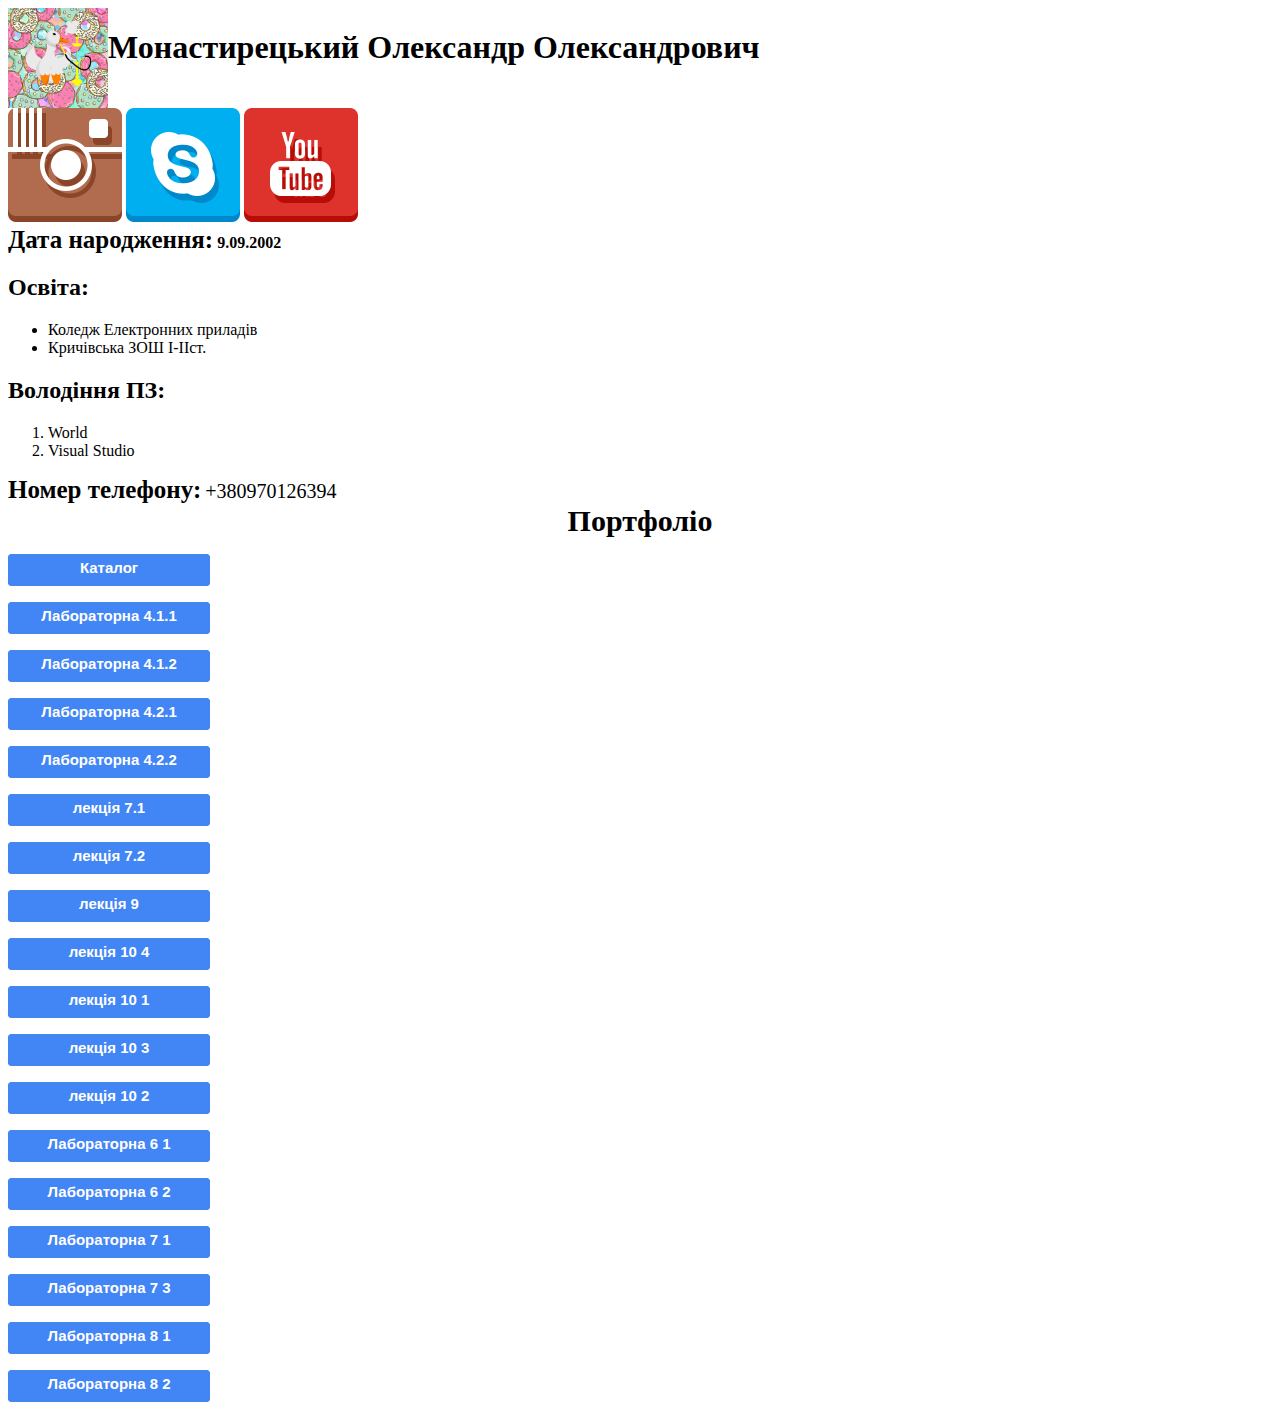
<file: index.html>
<!DOCTYPE html>
<html lang="uk">
<head>
    <meta charset="UTF-8">
    <meta name="viewport" content="width=device-width, initial-scale=1.0">
    <meta http-equiv="X-UA-Compatible" content="ie=edge">
    <title>Резюме</title>
    <link rel="stylesheet" href="styles.css">
    <link rel="stylesheet" href="sprite.css">
</head>
<body>
    <div class="inline" id="my_main">
        <img class = "kar" src="TOP.jpg" alt="Інстаграм"/>
        <h1  class="fio">Монастирецький Олександр Олександрович</h1>
    </div>
<div>
  <a href="https://www.instagram.com/playboiiii_sasha/?hl=ru" class="icon icon-instagram"></a>
  <a href="https://join.skype.com/invite/cTHtkAFCJoqt" class="icon icon-skype"></a>
  <a href="https://www.youtube.com/channel/UC1NV0G6PlnxjiGiUqsO9T9w?view_as=subscriber" class="icon icon-youtube"></a>
</div>
    <span class= "date_v" >Дата народження:</span> 
    <b class="birthday"> 9.09.2002</b>
    <h2 class="education">Освіта:</h2>
    <ul>
        <li class="ed_inf">Коледж Електронних приладів </li>
        <li>Кричівська ЗОШ I-IIcт.</li>
    </ul>
</ol>
    <h2 class="pz">Володіння ПЗ:</h2>
    <ol>
        <li >World</li>
        <li >Visual Studio</li>
    </ol>
    <span class="tel" id="contacts" >Номер телефону:</span>
    <span class="number">+380970126394</span>
    <div id="portfolio">Портфоліо</div>
        <p><a href="..\MONAH.github.io/katalog/index.html" class="btn" >Каталог</a></p>
    <p><a href="..\MONAH.github.io/lab 4/task 1.1/index.html" class="btn" >Лабораторна 4.1.1</a></p>
    <p><a href="..\MONAH.github.io/lab 4/task1.2/index.html" class="btn" >Лабораторна 4.1.2</a></p>
    <p><a href="..\MONAH.github.io/lab 4/task2.1/index.html" class="btn" >Лабораторна 4.2.1</a></p>
    <p><a href="..\MONAH.github.io/lab 4/task2.2/index.html" class="btn" >Лабораторна 4.2.2</a></p>
    <p><a href="..\MONAH.github.io/Lect_7_task/task_1/index.html" class="btn" >лекція 7.1</a></p>
    <p><a href="..\MONAH.github.io/Lect_7_task/task_2/index.html" class="btn" >лекція 7.2</a></p>
    <p><a href="..\MONAH.github.io/Lect_9_task/index.html" class="btn" >лекція 9</a></p>
    <p><a href="..\MONAH.github.io/Lect_10_task/flexbox-layout-four/index.html" class="btn" >лекція 10 4</a></p>
    <p><a href="..\MONAH.github.io/Lect_10_task/flexbox-layout-one/index.html" class="btn" >лекція 10 1</a></p>
    <p><a href="..\MONAH.github.io/Lect_10_task/flexbox-layout-three/index.html" class="btn" >лекція 10 3</a></p>
    <p><a href="..\MONAH.github.io/Lect_10_task/flexbox-layout-two/index.html" class="btn" >лекція 10 2</a></p>
    <p><a href="..\MONAH.github.io/LR_6/task_lr6_1/index.html" class="btn" >Лабораторна 6 1</a></p>
    <p><a href="..\MONAH.github.io/LR_6/task_lr6_2/index.html" class="btn" >Лабораторна 6 2</a></p>
    <p><a href="..\MONAH.github.io/LR_7/task_1/index.html" class="btn" >Лабораторна 7 1</a></p>
    <p><a href="..\MONAH.github.io/LR_7/task_3/index.html" class="btn" >Лабораторна 7 3</a></p>
    <p><a href="..\MONAH.github.io/LR_8/task_1/index.html" class="btn" >Лабораторна 8 1</a></p>
    <p><a href="..\MONAH.github.io/LR_8/task_2/index.html" class="btn" >Лабораторна 8 2</a></p>
</body>
</html>
</file>
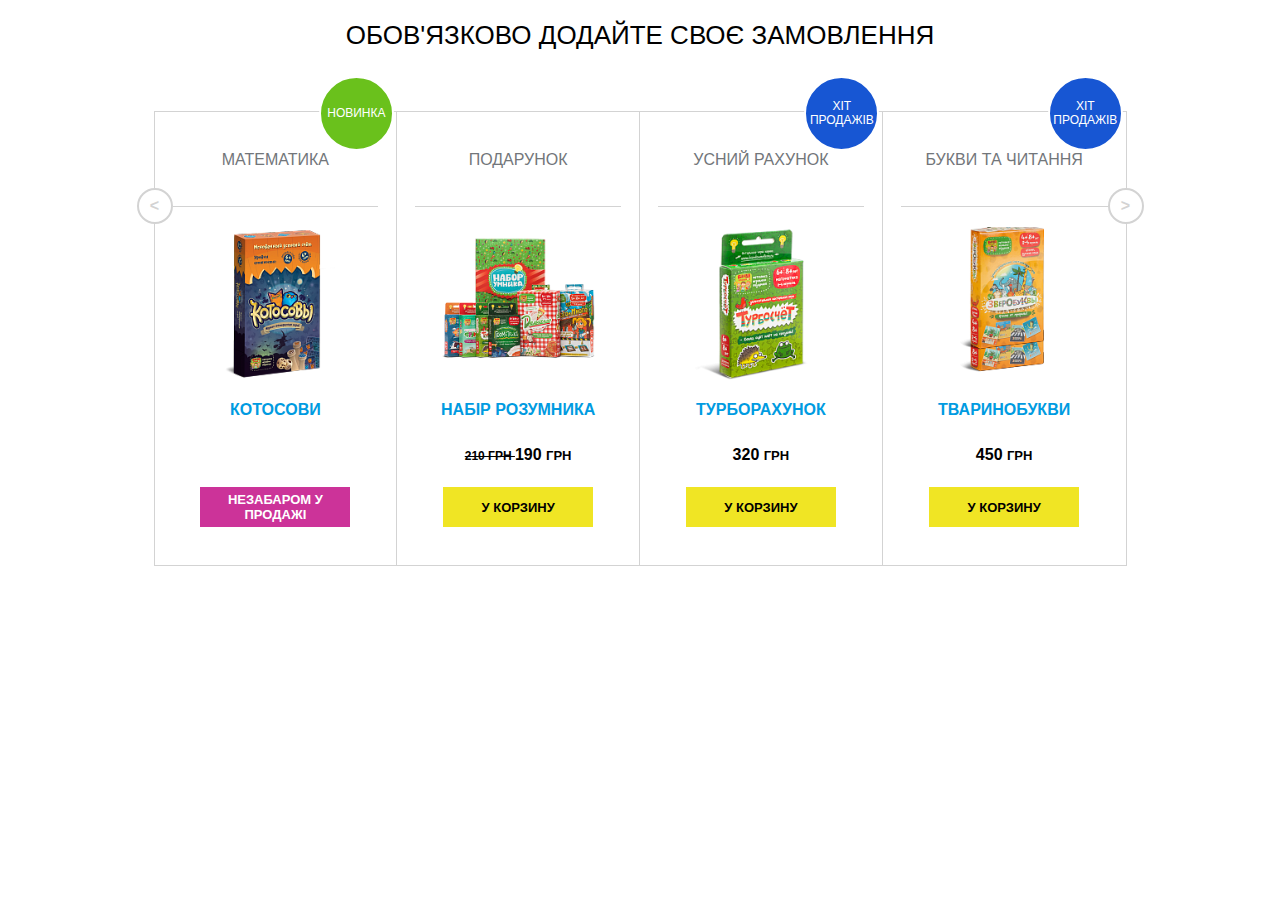
<file: katalog/index.html>
<!DOCTYPE html>
<html lang="uk">
  <head>
    <meta charset="UTF-8" />
    <title>Catalog</title>
    <link rel="stylesheet" href="styles.css" />
  </head>
  <body>
    <div class="slider-title uppercase">
      Обов'язково додайте своє замовлення
    </div>
    <div class="slider-wrap">
      <div class="slider-btn slider-btn_left">
        <
      </div>
      <div class="slider-btn slider-btn_right">
        >
      </div>
      <div class="slider-item">
        <div class="sticker-btn sticker-btn_new uppercase">
          новинка
        </div>
        <div class="slider-item__category uppercase">
          <a href="#">математика</a>
        </div>
        <div class="slider-item__img">
          <a href="#">
            <img src="math.png" alt="" />
          </a>
        </div>
        <div class="slider-item__title uppercase">
          <a href="#">котосови</a>
        </div>
        <div class="slider-item__price"></div>
        <div class="slider-item__btn uppercase">
          <a href="#" class="btn btn-announcement">незабаром у продажі</a>
        </div>
      </div>
      <div class="slider-item">
        <div class="slider-item__category uppercase">
          <a href="#">подарунок</a>
        </div>
        <div class="slider-item__img">
          <a href="#">
            <img src="g1.png" alt="" />
          </a>
        </div>
        <div class="slider-item__title uppercase">
          <a href="#">набір розумника</a>
        </div>
        <div class="slider-item__price">
          <span class="old-price uppercase">
            210 грн
          </span>
          <span>190</span> <span class="uppercase">грн</span>
        </div>
        <div class="slider-item__btn uppercase">
          <a href="#" class="btn btn-add-to-card">у корзину</a>
        </div>
      </div>
      <div class="slider-item">
        <div class="sticker-btn sticker-btn_hot uppercase">
          хіт продажів
        </div>
        <div class="slider-item__category uppercase">
          <a href="#">усний рахунок</a>
        </div>
        <div class="slider-item__img">
          <a href="#">
            <img src="turbo.png" alt="" />
          </a>
        </div>
        <div class="slider-item__title uppercase">
          <a href="#">турборахунок</a>
        </div>
        <div class="slider-item__price">
          <span>320</span> <span class="uppercase">грн</span>
        </div>
        <div class="slider-item__btn uppercase">
          <a href="#" class="btn btn-add-to-card">у корзину</a>
        </div>
      </div>
      <div class="slider-item">
        <div class="sticker-btn sticker-btn_hot uppercase">
          хіт продажів
        </div>
        <div class="slider-item__category uppercase">
          <a href="#">букви та читання</a>
        </div>
        <div class="slider-item__img">
          <a href="#">
            <img src="zb.png" alt="" />
          </a>
        </div>
        <div class="slider-item__title uppercase">
          <a href="#">тваринобукви</a>
        </div>
        <div class="slider-item__price">
          <span>450</span> <span class="uppercase">грн</span>
        </div>
        <div class="slider-item__btn uppercase">
          <a href="#" class="btn btn-add-to-card">у корзину</a>
        </div>
      </div>
      <div class="clearfix"></div>
    </div>
  </body>
</html>
</file>
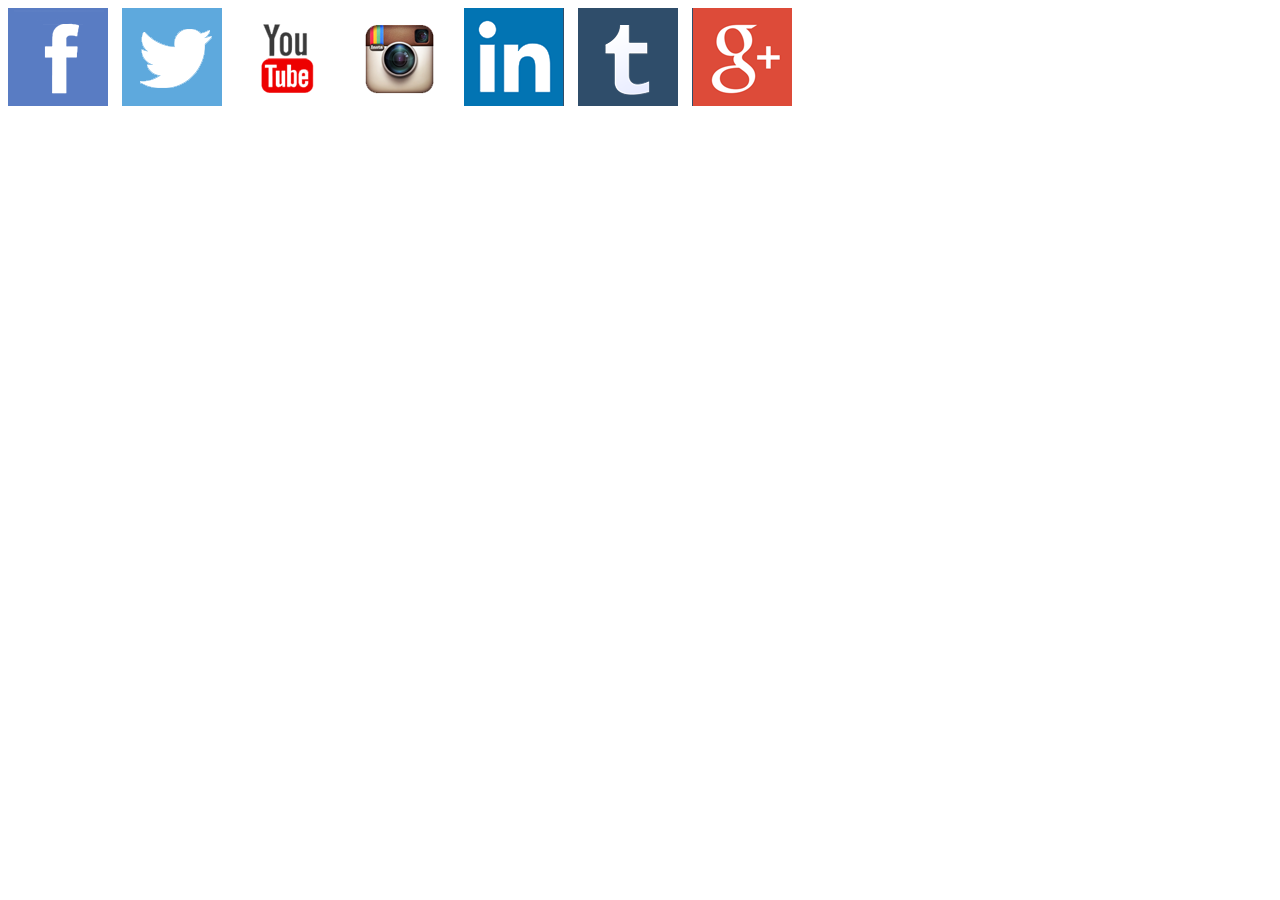
<file: Lect_9_task/index.html>
<!DOCTYPE html>
<html>
 <head>
  <meta charset="utf-8">
  <title>Соціальні мережі</title>
  <link rel="stylesheet" href="style.css">
 </head>
 <body>
    <a href="#" class="facebook"></a>
<a href="#" class="twitter"></a>
<a href="#" class="youtube"></a>
<a href="#" class="instagram"></a>
<a href="#" class="linkedin"></a>
<a href="#" class="tumblr"></a>
<a href="#" class="google"></a>
</body>
</html>
</file>
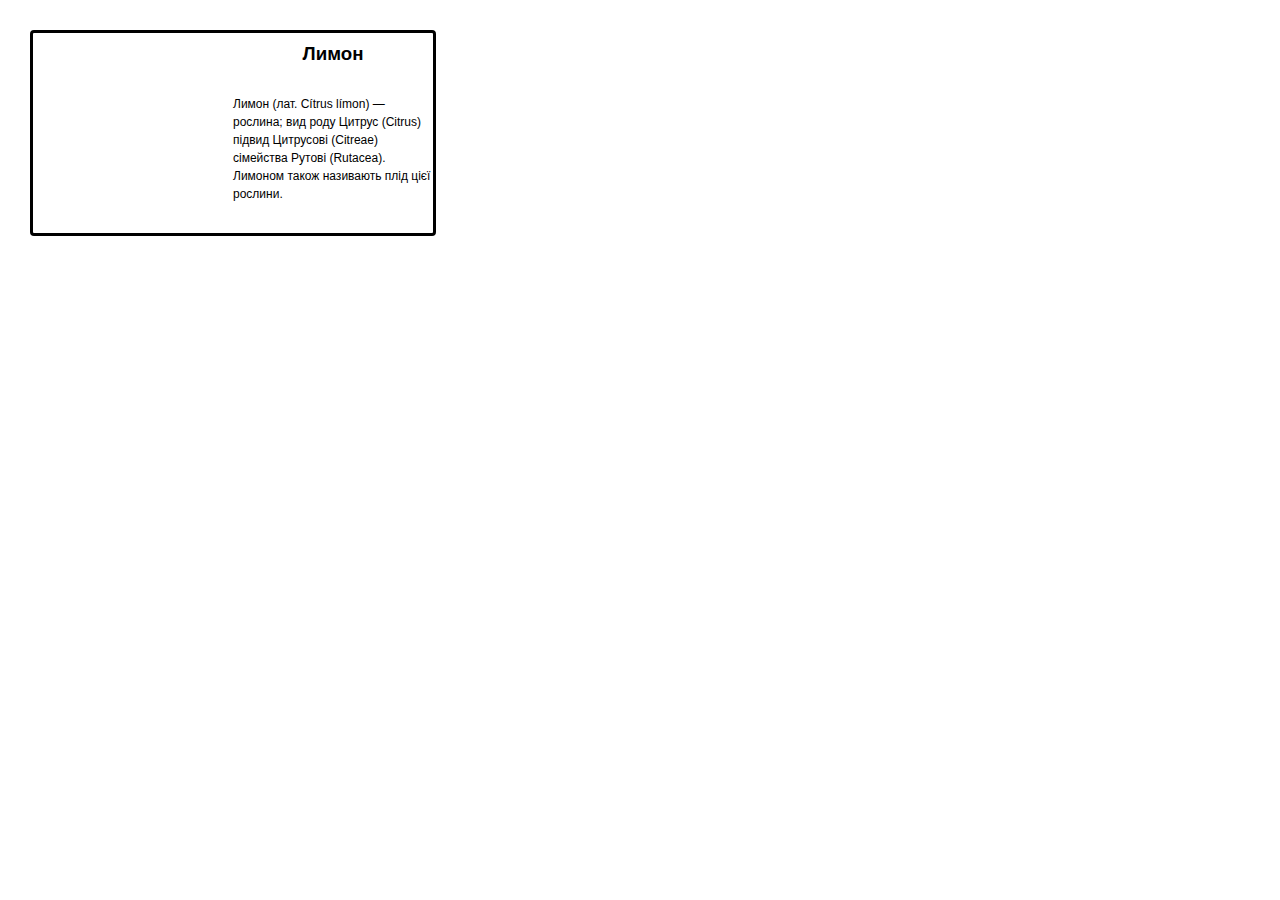
<file: lab 4/task 1.1/index.html>
<!DOCTYPE html>
<html lang="en">
<head>
    <meta charset="UTF-8">
    <title>Title</title>
    <link rel="stylesheet" href="styles.css">
</head>
<body>
    <div class="myblock">
        <div class="lemon"></div>
        <div class="about-lemon">
            <h3>Лимон</h3>
            <p>Лимон (лат. Cítrus límon) — рослина; вид роду Цитрус (Citrus) підвид Цитрусові (Citreae) сімейства Рутові (Rutacea). Лимоном також називають плід цієї рослини.</p>
        </div>
    </div>
</body>
</html>
</file>
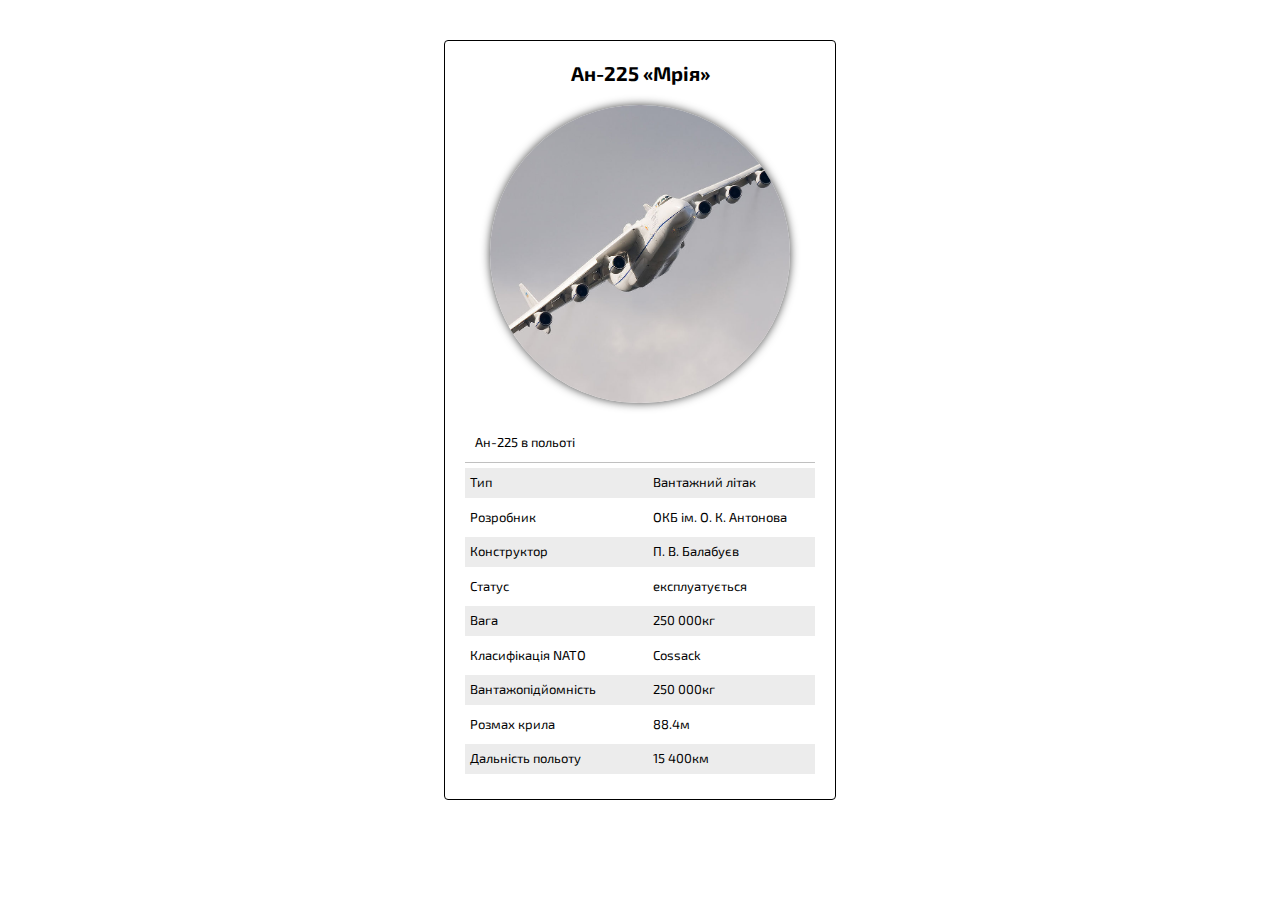
<file: lab 4/task1.2/index.html>
<!DOCTYPE html>
<html lang="en">
<head>
    <meta charset="UTF-8">
    <title>Мрія</title>
    <link rel="stylesheet" href="styles.css">
    <link href="https://fonts.googleapis.com/css?family=Exo+2:400,700" rel="stylesheet">
</head>
<body>
    <div class="wrap">
        <h1>Ан-225 «Мрія»</h1>
        <img src="images/cossacs.jpg" alt="Ан-225">
        <p class="info">Ан-225 в польоті</p>
        <p><span class="side">Тип</span> 	Вантажний літак</p>
        <p><span class="side">Розробник</span> ОКБ ім. О. К. Антонова</p>
        <p><span class="side">Конструктор</span> 	П. В. Балабуєв</p>
        <p><span class="side">Статус</span> 	експлуатується</p>
        <p><span class="side">Вага</span> 250 000кг</p>
        <p><span class="side">Класифікація NATO</span> Cossack</p>
        <p><span class="side">Вантажопідйомність</span> 250 000кг</p>
        <p><span class="side">Розмах крила</span> 88.4м</p>
        <p><span class="side">Дальність польоту</span> 15 400км</p>
    </div>
</body>
</html>
</file>
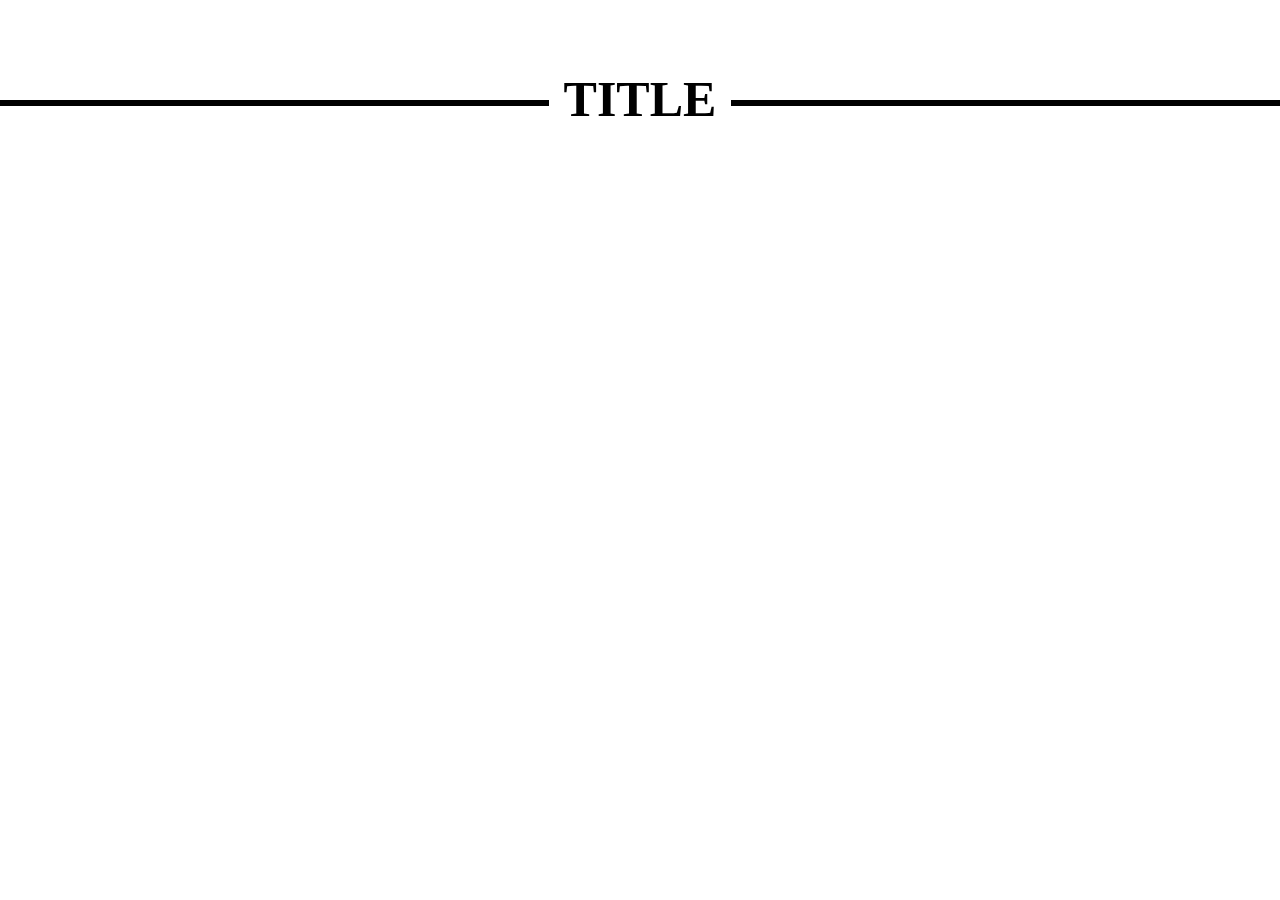
<file: lab 4/task2.1/index.html>
<!DOCTYPE html>

<html lang="uk">
<head>
  <meta charset="UTF-8"> 
     <link rel="stylesheet" href="styles.css">
     <link href="https://fonts.googleapis.com/css?family=PT+Sans&display=swap" rel="stylesheet">
</head>

<body>
<div class="box">
   <h1>Title</h1>
</div>

</body>

</html>
</file>
<file: lab 4/task2.2/index.html>
<!DOCTYPE html>
<html>
 <head>
  <meta charset="utf-8">
  <title>Батарейка</title>
  <link rel="stylesheet" href="styles.css">
 </head>
 <body>
  <div class="b low"></div>
  <div class="b medium"></div>
  <div class="b high"></div>
 </body>
</html>
</file>
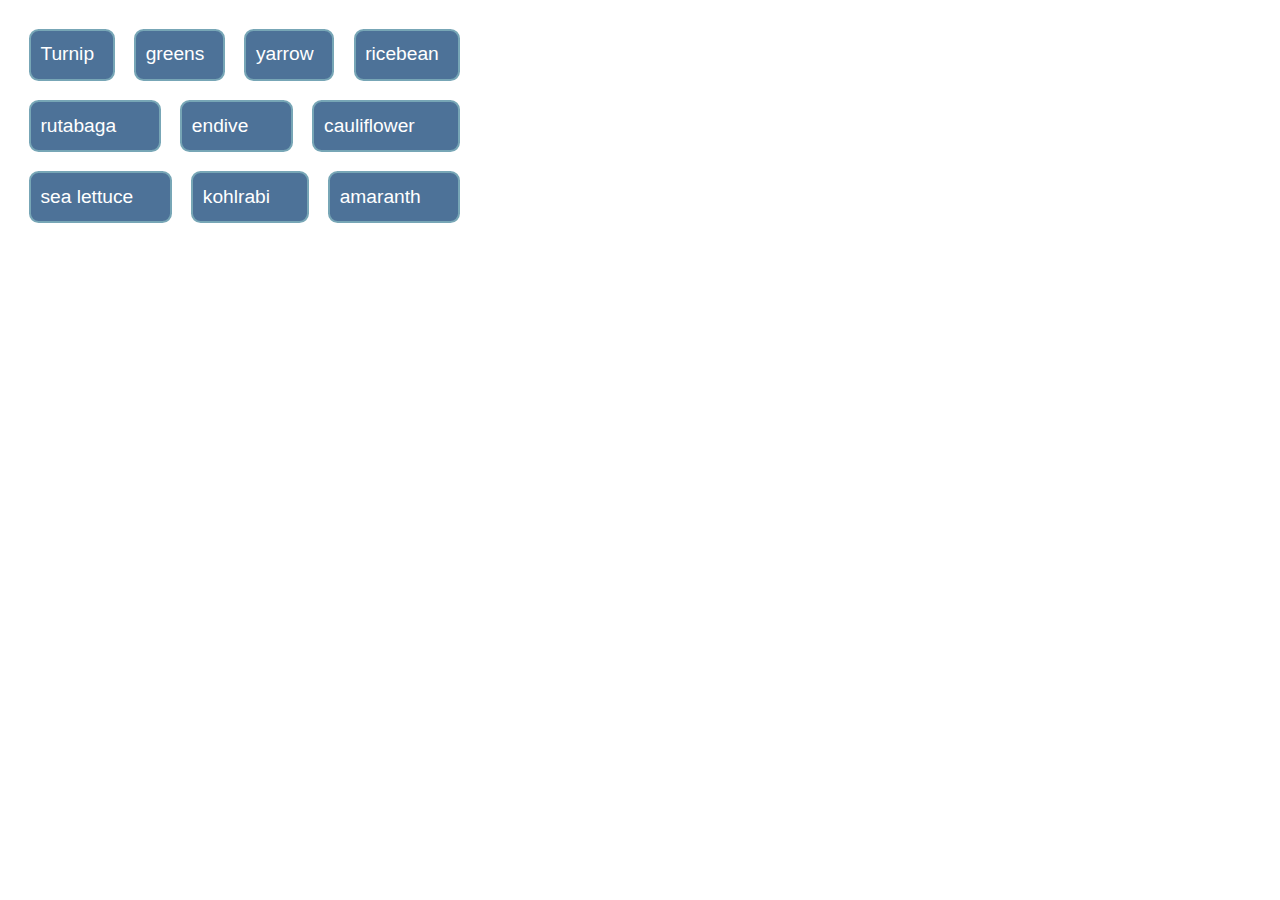
<file: Lect_10_task/flexbox-layout-four/index.html>
<!DOCTYPE html>
<html lang="en" >
<head>
  <meta charset="UTF-8">
  <title>CodePen - FLEXBOX LAYOUT FOUR</title>
  <link rel="stylesheet" href="./style.css">

</head>
<body>
<!-- partial:index.partial.html -->
<!doctype html>

<html lang="en">

<head>
    <meta charset="utf-8">
    <title>Flexbox: Task 4</title>
</head>

<body>

  <ul>
    <li>Turnip</li>
    <li>greens</li>
    <li>yarrow</li>
    <li>ricebean</li>
    <li>rutabaga</li>
    <li>endive</li>
    <li>cauliflower</li>
    <li>sea lettuce</li>
    <li>kohlrabi</li>
    <li>amaranth</li>
  </ul>

</body>

</html>
<!-- partial -->
  
</body>
</html>
</file>
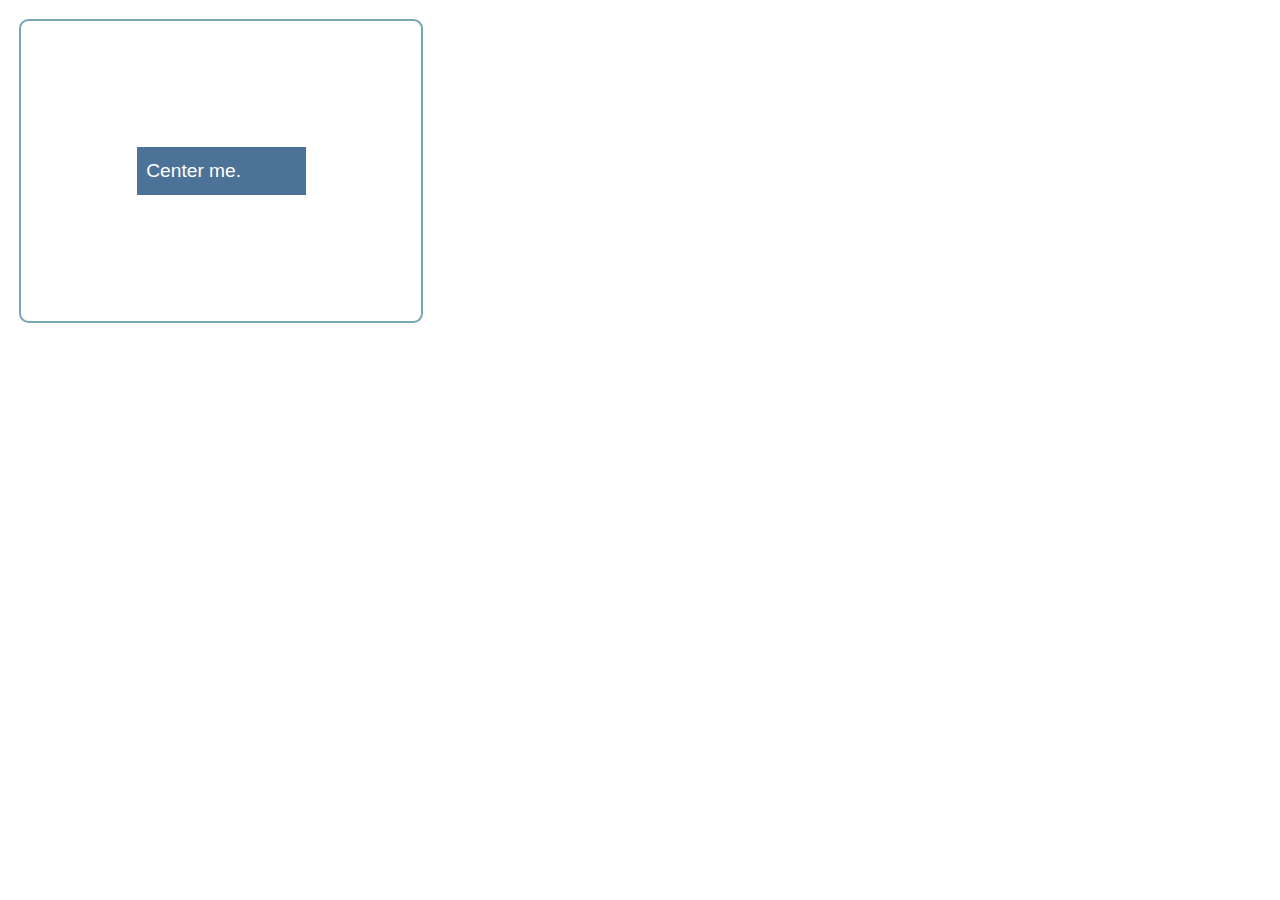
<file: Lect_10_task/flexbox-layout-three/index.html>
<!DOCTYPE html>
<html lang="en" >
<head>
  <meta charset="UTF-8">
  <title>CodePen - FLEXBOX LAYOUT THREE</title>
  <link rel="stylesheet" href="./style.css">

</head>
<body>
<!-- partial:index.partial.html -->
<!doctype html>

<html lang="en">

<head>
    <meta charset="utf-8">
    <title>Flexbox: Task 3</title>
</head>

<body>

  <div class="parent">
    <div class="child">Center me.</div>
  </div>

</body>

</html>
<!-- partial -->
  
</body>
</html>
</file>
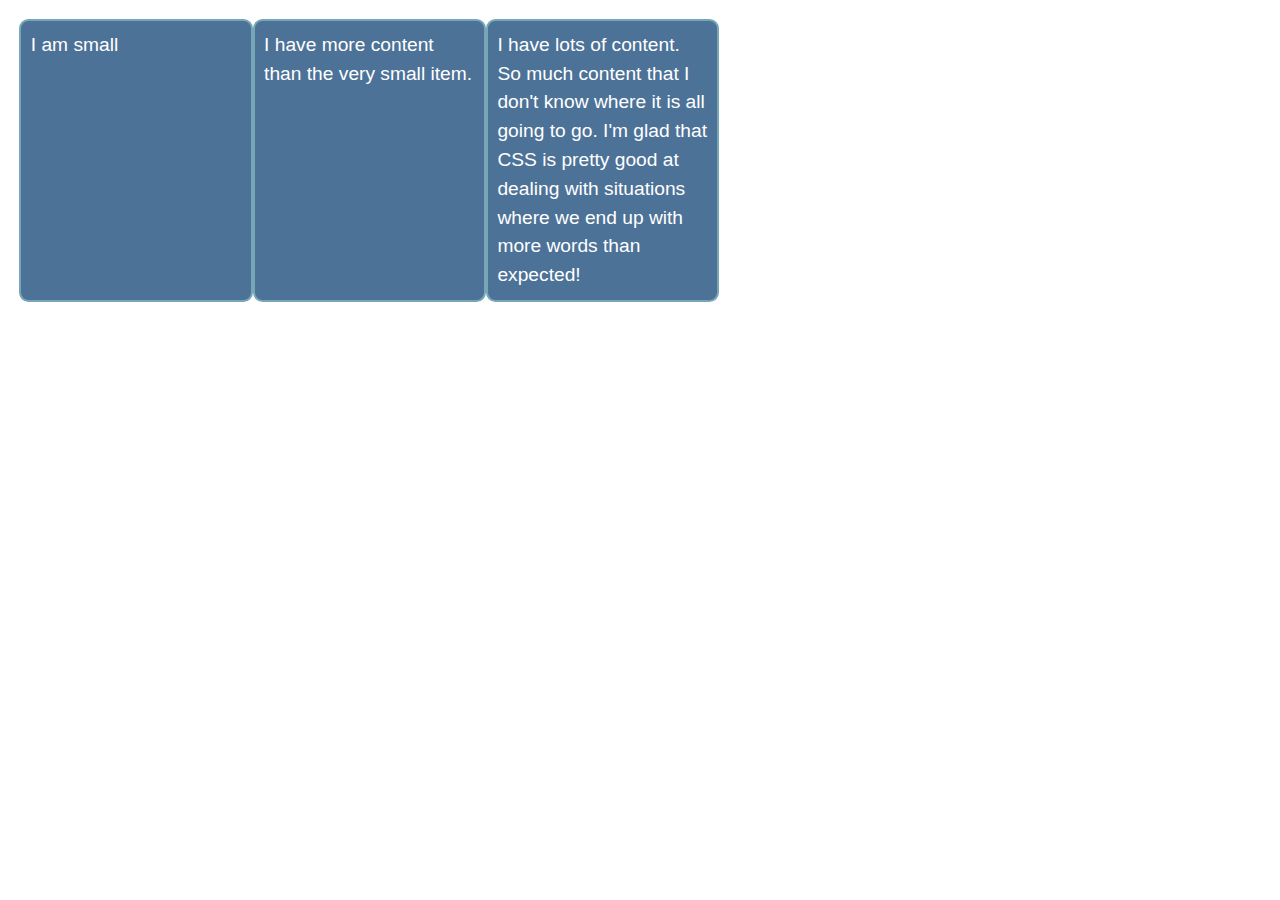
<file: Lect_10_task/flexbox-layout-two/index.html>
<!DOCTYPE html>
<html lang="en" >
<head>
  <meta charset="UTF-8">
  <title>CodePen - FLEXBOX LAYOUT TWO</title>
  <link rel="stylesheet" href="./style.css">

</head>
<body>
<!-- partial:index.partial.html -->
<!doctype html>

<html lang="en">

<head>
    <meta charset="utf-8">
    <title>Flexbox: Task 2</title>

</head>

<body>

  <ul>
    <li>I am small</li>
    <li>I have more content than the very small item.</li>
    <li>I have lots of content. So much content that I don't know where it is all going to go. I'm glad that CSS is pretty good at dealing with situations where we end up with more words than expected!</li>
  </ul>

</body>

</html>
<!-- partial -->
  
</body>
</html>
</file>
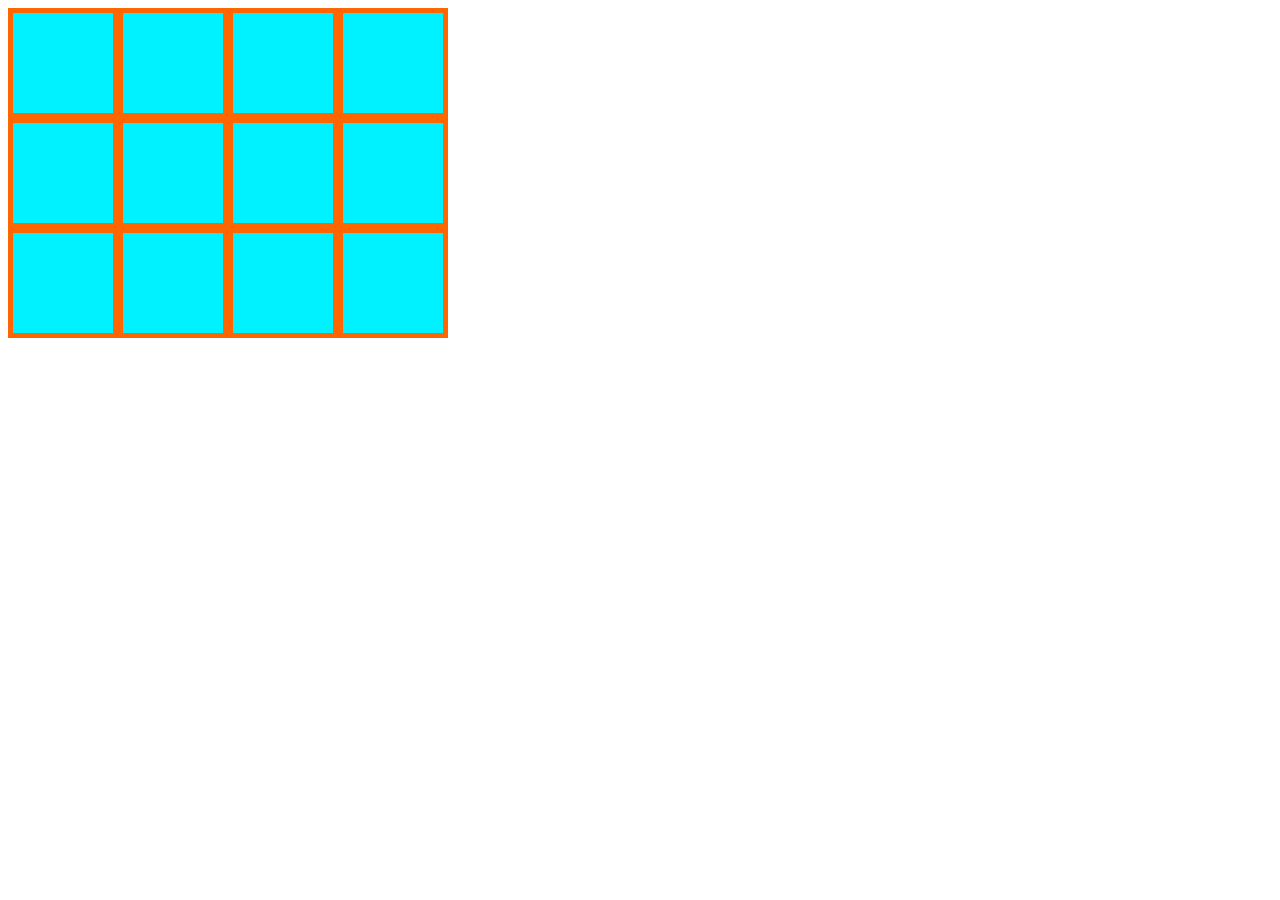
<file: Lect_7_task/task_1/index.html>
<!DOCTYPE html>
<html>
 <head>
  <meta charset="utf-8">
  <title>Task 1</title>
  <link rel="stylesheet" href="style.css">
 </head>
 <body>
<div class="parent">
    <div class="rows"></div>
    <div class="rows"></div>
    <div class="rows"></div>
    <div class="rows"></div>
      <div style="clear:left"></div>
    <div class="rows-2"></div>
    <div class="rows-2"></div>
    <div class="rows-2"></div>
    <div class="rows-2"></div>
    <div style="clear:left"></div>
    <div class="rows-3"></div>
    <div class="rows-3"></div>
    <div class="rows-3"></div>
    <div class="rows-3"></div>
      <div style="clear:left"></div>
  </div>
</body>
</html>
</file>
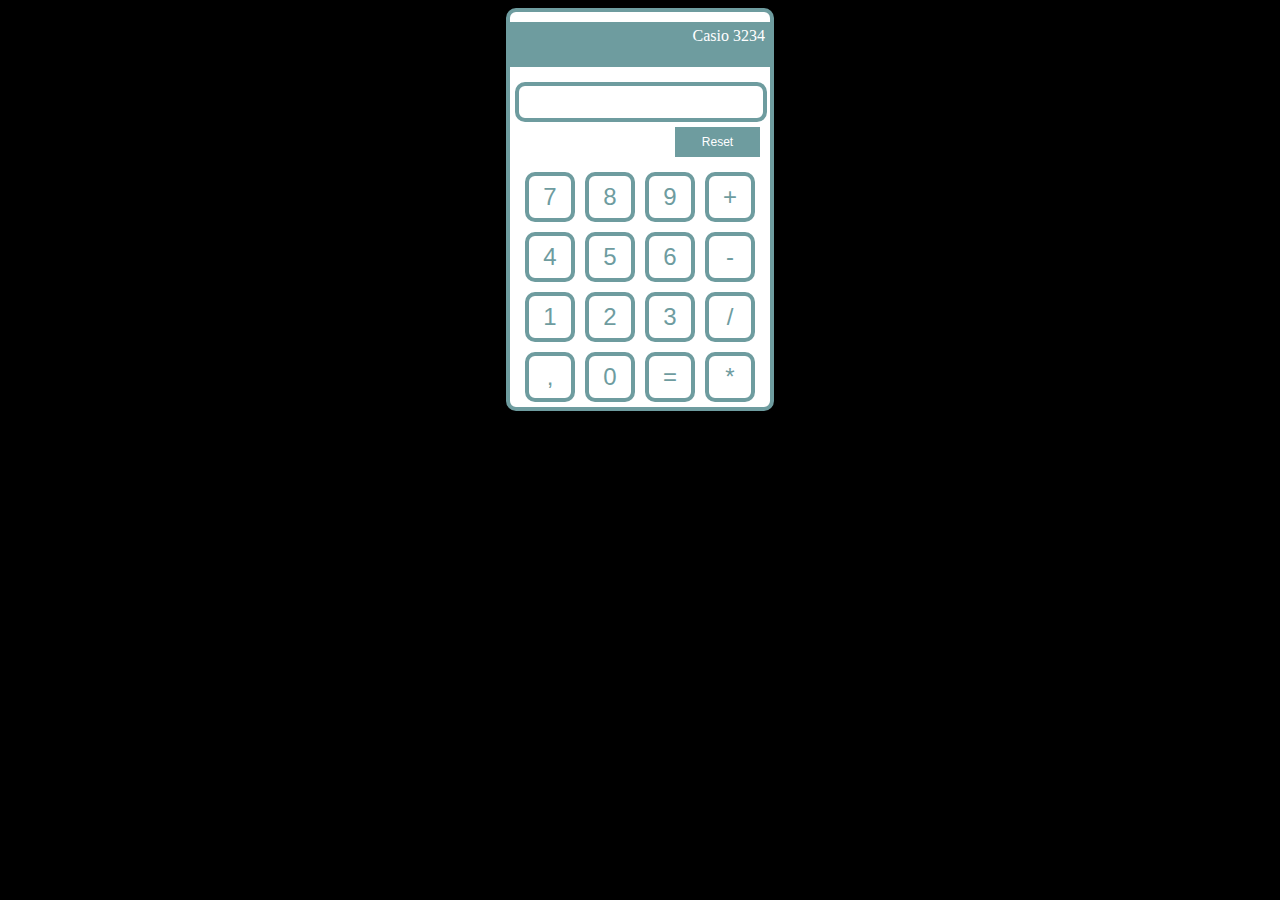
<file: LR_6/task_lr6_2/index.html>
<!DOCTYPE html>
<html>
<head>
<meta charset="utf-8">
<title>Calculator</title>
    <link rel="stylesheet" href="style.css">
</head>
 
<body>
        <form name="calc" class="wrapper">
            <div class="main">
                <div class="label">
                    Casio 3234
                </div>
               
        <div class="display">
            <input type="text" name="input">
        </div>
        <div class="block">
            <input type="reset" value="Reset" OnClick="calc.input.value = ''">
        </div>
            <div class="buttons">
              <div class="row">
                <input type="button" value="7" OnClick="calc.input.value += '7'">
                <input type="button" value="8" OnClick="calc.input.value += '8'">
                <input type="button" value="9" OnClick="calc.input.value += '9'">
                <input type="button" value="+" OnClick="calc.input.value += '+'">
                </div>
                
                <div class="row">
                    <input type="button" value="4" OnClick="calc.input.value += '4'">
                    <input type="button" value="5" OnClick="calc.input.value += '5'">
                    <input type="button" value="6" OnClick="calc.input.value += '6'">
                    <input type="button" value="-" OnClick="calc.input.value += '-'">
                </div>
                
                <div class="row">
                    <input type="button" value="1" OnClick="calc.input.value += '1'">
                    <input type="button" value="2" OnClick="calc.input.value += '2'">
                    <input type="button" value="3" OnClick="calc.input.value += '3'">
                    <input type="button" value="/" OnClick="calc.input.value += '/'">
                </div>
                
                <div class="row">
                    <input type="button" value="," OnClick="calc.input.value += ','">
                    <input type="button" value="0" OnClick="calc.input.value += '0'">
                    <input type="button" value="=" OnClick="calc.input.value = eval(calc.input.value)">
                    <input type="button" value="*" OnClick="calc.input.value += '*'">
                </div>
            </div>
        </div>
        </form>
    </div>
</body>
    
</html>
</file>
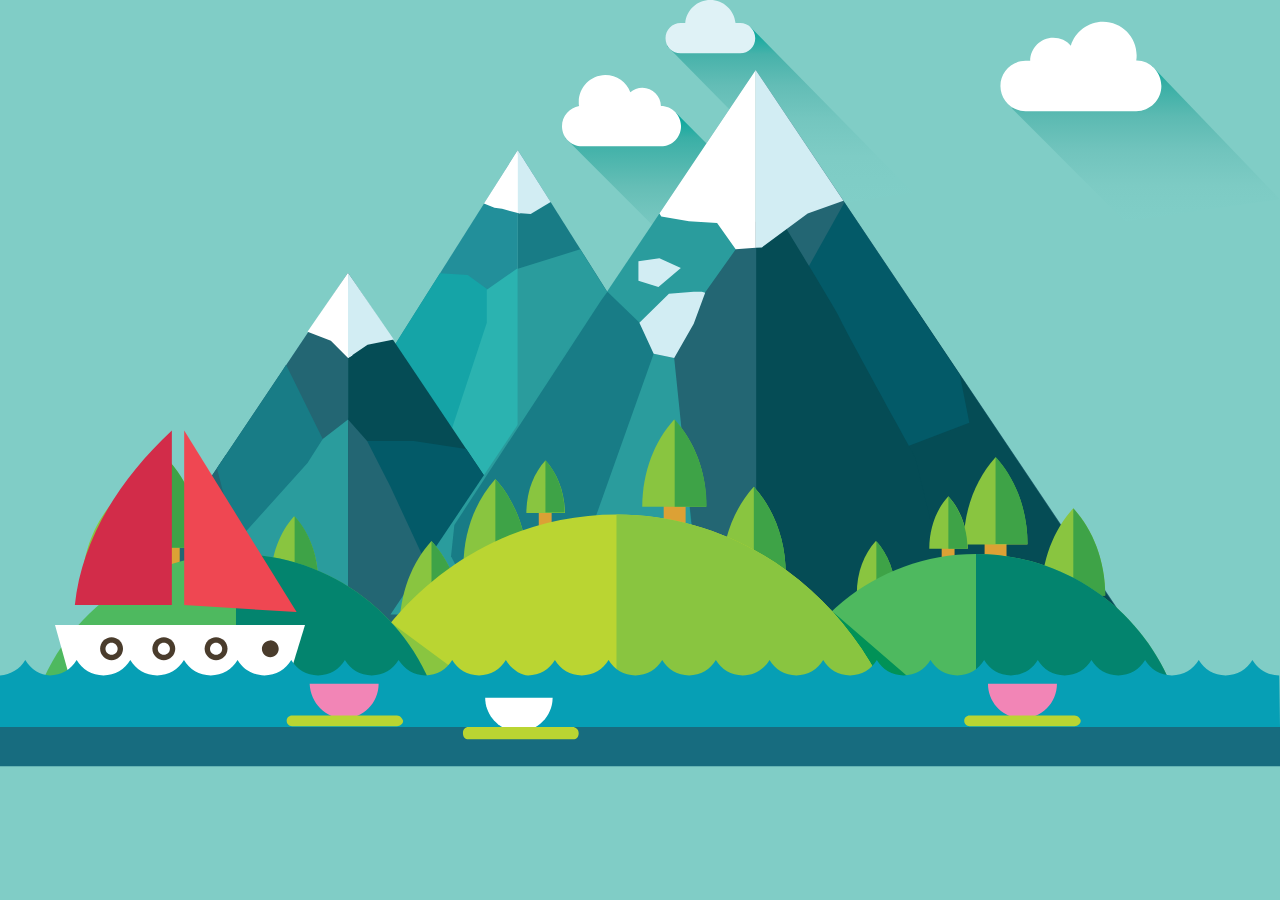
<file: LR_7/task_1/index.html>
<!DOCTYPE html>
<html lang="en">
<head>
    <meta charset="UTF-8">
    <title>Task 1</title>
    <link rel="stylesheet" href="style.css">
</head>
<body>
    <div class="main">
   <div class="clouds">
       <img src="images/clouds.svg">
   </div>
   <div class="mountains">
    <img src="images/world.svg">
   </div>
   <div class="ship">
    <img src="images/wooden-ship.svg">
   </div>
   <div class="water">
    <img src="images/water.svg">
   </div>
   </div>
</body>
</html>
</file>
<file: styles.css>
.inline{
      display: flex;
  }
.kar{
    width:100px; 
    height:100px;
}
.btn {
  display: inline-block;
  width:200px;
  height:30px;
  background:#4285f4;
  text-align:center;
  color:#fff;
  text-decoration:none;
  font-family: Arial;
  font-size:15px;
  font-weight: bold;
  line-height: 25px;
  border-radius: 3px;
  cursor: default;
  border:1px solid #4285f4;
}
.btn:hover{
    
    color:#4285f4;
    background:#fff;
    border:1px solid #4285f4;
}
span{
    font-size: 25px;
    font-weight:  bold;
}

.number{
    font-size: 20px;
    font-weight: normal;

}
.menu{
  position: sticky;
 top: 0;

}

.menu-main {
    list-style: none;
    padding: 0 30px;
    margin: 0;
    font-size: 18px;
    text-align: center;
   
    background: white;
  }
  #portfolio{
    font-size: 30px;
    text-align: center;
    font-weight:  bold;
  }
  
  .menu-main li {display: inline-block;}
  .menu-main a {
    text-decoration: none;
    display: inline-block;
    margin: 0 15px;
    padding: 10px 30px;
    font-family: 'PT Sans Caption', sans-serif;
    color: #777777;
    transition: .3s linear;

  }
  p{
      padding:0;
  }
  
  


  
  .menu-main a:hover {color: #F58262;}
  
  .struct{
    font-size: 20px;
    font-weight: normal;
  }

  
  .column-reverse ol {
    
    list-style: none; 
    counter-reset: li; 
    }
    .column-reverse li:before {
      
    counter-increment: li ; 
    
    content: counters(li,".") ". "; 
    }
      .column-reverse ol{ display: flex; flex-direction: column-reverse; }
</file>
<file: sprite.css>
/*
Icon classes can be used entirely standalone. They are named after their original file names.

Example usage in HTML:

`display: block` sprite:
<div class="icon-home"></div>

To change `display` (e.g. `display: inline-block;`), we suggest using a common CSS class:

*/
.icon {
  display: inline-block;
}

.icon-facebook {
  background-image: url(sprite.png);
  background-position: 0px 0px;
  width: 114px;
  height: 114px;
}
.icon-instagram {
  background-image: url(sprite.png);
  background-position: -114px 0px;
  width: 114px;
  height: 114px;
}
.icon-skype {
  background-image: url(sprite.png);
  background-position: 0px -114px;
  width: 114px;
  height: 114px;
}
.icon-youtube {
  background-image: url(sprite.png);
  background-position: -114px -114px;
  width: 114px;
  height: 114px;
}
</file>
<file: katalog/styles.css>
:root{
  --bd-color:#d3d3d3
}

*{
  margin: 0;
  padding: 0;
  box-sizing: border-box;
}
body{
  font-family: Arial, sans-serif;
}
.uppercase{
  text-transform: uppercase;
}
.clearfix{
  clear: both;
}
img{
  display: block;
  height: 100%;
}
.slider-title{
  padding:20px 0px 60px 0px;
  text-align: center;
  font-size: 26px;
}
.slider-wrap{
  width: 973px;
  height: 1px;
  min-height: 455px;
  margin:0 auto;
  border:1px solid var(--bd-color);
  position: relative;
}
.slider-item{
  /*background: red;*/
  width: 25%;
  height: 100%;
  float:left;
  position: relative;
  padding: 0px 18px 30px;
  border-right: 1px solid var(--bd-color);
}
.slider-item:nth-last-child(2){
  border:0;
}
.slider-item__category{
  height: 95px;
  border-bottom: 1px solid var(--bd-color);
  text-align: center;
  line-height: 95px;
}
.slider-item__category a{
  display: block;
  height: 100%;
  text-decoration: none;
  color:#72767A;

}
.slider-item__category a:hover{
  text-decoration: underline;
  background-color: var(--bd-color);
  color: #fff;
}
.slider-item__img{
  height: 194px;
  padding: 20px 0px;
}
.slider-item__img img{
margin:0 auto;
  }
.slider-item__title{
  min-height: 45px;
  text-align: center;

}
.slider-item__title a{
display: block;
font-weight: bold;
text-decoration: none;
color:#009BE1;
}
.slider-item__price{
  text-align: center;
  font-weight: bold;
  color:#000000;
}
.old-price{
  font-size: 12px;
  text-decoration: line-through;
}
.slider-item__price span:last-child{
  font-size: 13px;
}
.btn{
  display: flex;
  align-items: center;
  justify-content: center;
  width: 150px;
  height: 40px;
  text-decoration: none;
  margin: 0 auto;
  font-weight: bold;
  font-size: 13px;
}
.btn-announcement{
  cursor: default;
  text-align: center;
  color: #fff;
  background-color: #cc3399;
}
.btn-add-to-card{
background-color: #f0e524;
color: #000;
}
.slider-item__btn{
  position: absolute;
  width: calc(100% - 36px);
  bottom: 38px;
}
.slider-btn{
display: flex;
align-items: center;
justify-content: center;
width: 36px;
height: 36px;
border: 2px solid var(--bd-color);
border-radius: 50%;
color: var(--bd-color);
font-weight: bold;
position: absolute;
top:76px;
background-color: #fff;
z-index: 2; 
cursor: pointer;
}
.slider-btn:hover{
  color: #fff;
  background-color: var(--bd-color);
}
.slider-btn_left{
  left:-18px;
}
.slider-btn_right{
  right:-18px;

}
.sticker-btn{ 
  border-radius: 50%; 
  border: 2px solid #ffffff; 
  font-weight: inherit; 
  display: flex; 
  justify-content: center; 
  align-items: center; 
  width:75px; 
  height: 75px; 
  right:-18px; 
  position: absolute; 
  top:-8%; 
  left:68%; 
  text-align: center; 
  font-size: 12px; 
  color:#fff; 
  cursor: default; 
} 
.sticker-btn_new{ 
  background-color: #6AC11C; 
} 
.sticker-btn_hot{ 
  background-color: #1756D3; 
}
/*Ціни,слайдербаттони і зробити курсор інший,кнопка інший колір,поміняти місцями,або тінь
стікери до слайдер айтем ,щоб лишались,норм назви класів без калсів стікер грін,блу
рамка для стікера білого кольору
</file>
<file: Lect_9_task/style.css>
a {
  background-image: url(sprite.png);
  background-repeat: no-repeat;
  height: 98px;
  width: 100px;
  display: inline-block;
  margin-right: 10px;
}
a.facebook {
  background-position: left top;
}
a.twitter {
  background-position: -100px top;
}
a.youtube {
  background-position: -200px top;
}
a.instagram {
  background-position: -300px top;
}
a.linkedin {
  background-position: -400px top;
}
a.tumblr {
  background-position: -500px top;
}
a.google {
  background-position: -600px top;
}
</file>
<file: lab 4/task 1.1/styles.css>
* {
    margin: 0;
    padding: 0;
    font-family: Arial, sans-serif;
}
.myblock{
    width: 400px;
    height: 200px;
    border: 3px solid black;
    border-radius: 4px;
    margin: 30px;
}
.lemon {
    width: 180px;
    height: 180px;
    margin: 10px;
    background: url(https://cdn4.iconfinder.com/data/icons/Limon_iContainer/512/Grapefruit.png);
    background-size: contain;
    background-position: 50%;
    border-radius: 5px;
    float: left;
}

.about-lemon h3 {
    text-align: center;
    padding: 10px 0;
}
.about-lemon p {
    font-size: 12px;
    line-height: 150%; 
    margin: 20px 0;
}
</file>
<file: lab 4/task1.2/styles.css>
* {
    margin: 0;
}

body {
    font-family: 'Exo 2', sans-serif;
}
.wrap {
    width: 350px;
    margin: 40px auto;
    border: 1px solid #000;
    padding: 20px;
    border-radius: 4px;
}
h1{
    font-size: 20px;
    text-align: center;
    margin-bottom: 20px;
}
img{
    width: 300px;
    display: block;
    margin: 20px auto;
    border-radius: 300px;
    box-shadow: 0 0 10px #454545;
}
p{
    font-size: 13px;
    line-height: 150%;
    margin: 5px 0;
    padding: 5px;
}
.info {
    border-bottom: 1px solid #c0c0c0;
    padding: 10px;
}
.side {
    font-weight: 700px;
    width: 180px;
    display: inline-block;
}
p:nth-child(2n) {
    background: #ececec;
}
</file>
<file: lab 4/task2.1/styles.css>
*{
    margin: 0;
    padding: 0;
    box-sizing: border-box;
  }
h1 {
font-family: serif;
    text-align: center;
    font-size:50px;
    margin-top: 0;
    text-transform: uppercase;
    background-color: #ffffff;
    position: absolute;
    padding:0 15px;
}
.box{
    margin-top: 70px;
    position: relative;
    display:flex;
    justify-content: center;
}
.box:before{
    content:'';
    display:block;
    width: 100%;
    height:6px;
    background-color: black;
    position: absolute;
    top:30px;
}
</file>
<file: lab 4/task2.2/styles.css>
.b {
    width: 150px;
    height: 50px;
    border: 4px solid #000;
    margin-bottom: 10px;
    position: relative;
   }
   .b::before, .b::after {
    content: '';
    position: absolute;
   }
   .b::after { 
    width: 10px;
    height: 20px;
    background: #000;
    right: -10px; top: 15px;
   }
   .b::before { height: 100%; }
   .low::before { 
    width: 33%;
    background: #ED1C24;
   }
   .medium::before { 
    width: 66%;
    background: #FFC60B;
   }
   .high::before {
    width: 100%;
    background: #00A055;
   }
</file>
<file: Lect_10_task/flexbox-layout-four/style.css>
body {
            background-color: #fff;
            color: #333;
            font: 1.2em / 1.5 Helvetica Neue, Helvetica, Arial, sans-serif;
            padding: 1em;
            margin: 0;
        }

        ul {
          width: 450px;
          list-style:none;
          padding: 0;
          margin: 0;
           display: flex;
align-items:stretch;
justify-content: space-between;
flex-flow: row wrap;
        }

        li {
          background-color: #4D7298;
          border: 2px solid #77A6B6;
          border-radius: .5em;
          color: #fff;
          padding: .5em;
          margin: .5em;
          flex-grow:1;
        }
</file>
<file: Lect_10_task/flexbox-layout-three/style.css>
body {
            background-color: #fff;
            color: #333;
            font: 1.2em / 1.5 Helvetica Neue, Helvetica, Arial, sans-serif;
            padding: 1em;
            margin: 0;
        }

        .parent {
          border: 2px solid #77A6B6;
          border-radius: .5em;
          width: 400px;
          height: 300px;
          display:flex;
 justify-content: center;
align-items: center;
        }

        .child {
          background-color: #4D7298; 
          color: #fff;
          padding: .5em;
          width: 150px;
        }
</file>
<file: Lect_10_task/flexbox-layout-two/style.css>
body {
            background-color: #fff;
            color: #333;
            font: 1.2em / 1.5 Helvetica Neue, Helvetica, Arial, sans-serif;
            padding: 1em;
            margin: 0;
        }

        ul {
          max-width: 700px;
          list-style:none;
          padding: 0;
          margin: 0;
          display:flex;
        }

        li {
          background-color: #4D7298;
          border: 2px solid #77A6B6;
          border-radius: .5em;
          color: #fff;
          padding: .5em;
          flex-basis: 100%
        }
</file>
<file: Lect_7_task/task_1/style.css>
.parent {
    min-height: 20px;
    background: #FF6600;
    width:440px;
  }
  .rows,.rows-2,.rows-3 {
    width: 100px;
    height: 100px;
    background: #00F1FF;
    margin: 5px; 
  }
  .rows{
  float:left;
  }
  .rows-2{
    float:left;
  }
  .rows-3{
    float:left;
  }
</file>
<file: LR_6/task_lr6_2/style.css>
body{
    background:black ;
}
    .wrapper {
    margin: 0 auto;
    overflow: hidden;
    width: 260px;
    height: 395px;
    background: #ffffff;
    border-radius: 10px;
    border: 4px solid #6e9c9f;
    }
    .main {
    margin: 0 auto ;
    margin-top: 5px;
    width: 260px;
    }
    .display input {
    background: #ffffff;
margin:5px;
    overflow: hidden;
    width: 240px;
    height: 30px;
    font-size: 24px;
    border-radius: 10px;
    border: 4px solid #6e9c9f;
    color: #6e9c9f;
    text-align: right;
    }
    .buttons input {
    background: #ffffff;
    margin: 5px;
    overflow: hidden;
    width: 50px;
    height: 50px;
    border-radius: 10px;
    font-size: 24px;
    color: #6e9c9f;
    float:left;
    border: 4px solid #6e9c9f;
    color: #6e9c9f;
    }
    .label{
        background: #6e9c9f;
        margin-top:10px;
        margin-bottom:10px;
        height:35px;
        text-align: right;
        color:white;
        align-items: center;
        padding: 5px ;
    }
  
    .block input{
        background: #6e9c9f;
        height: 30px;
        width: 85px;
        float:right;
        margin-right: 10px;
        margin-bottom: 10px;
        color:white;
text-align: center;
font-size: 12px;
border:none;
    }
   
    .row {
        width: 280px;
        float: left;
        padding-left: 10px;
    }
    .buttons input:hover{
        color:white;
        background: #6e9c9f;
    }

    .buttons input:active{
        color:#604815;
        background: black;
    }
</file>
<file: LR_7/task_1/style.css>
body{
    margin:0;
    padding:0;
    background:#80cdc6;
    width: 100%;
    height: 100%;
    position: relative;
}
.clouds, .mountains, .ship, .water{
    position: absolute;
}
.clouds{
    right:0;
    z-index: 1;
    width: 718px;
    height: 258px;
}
.mountains{
    z-index: 2;
    width: 90%;
top:70px;
left:30px;
}
.ship{
    left:55px;
 top:430px;
    z-index: 3;
    width: 250px;
    height: 250px;
}
.water{
    z-index: 4;
   top:660px;
    width:100%;
height: 62px;
}
</file>
